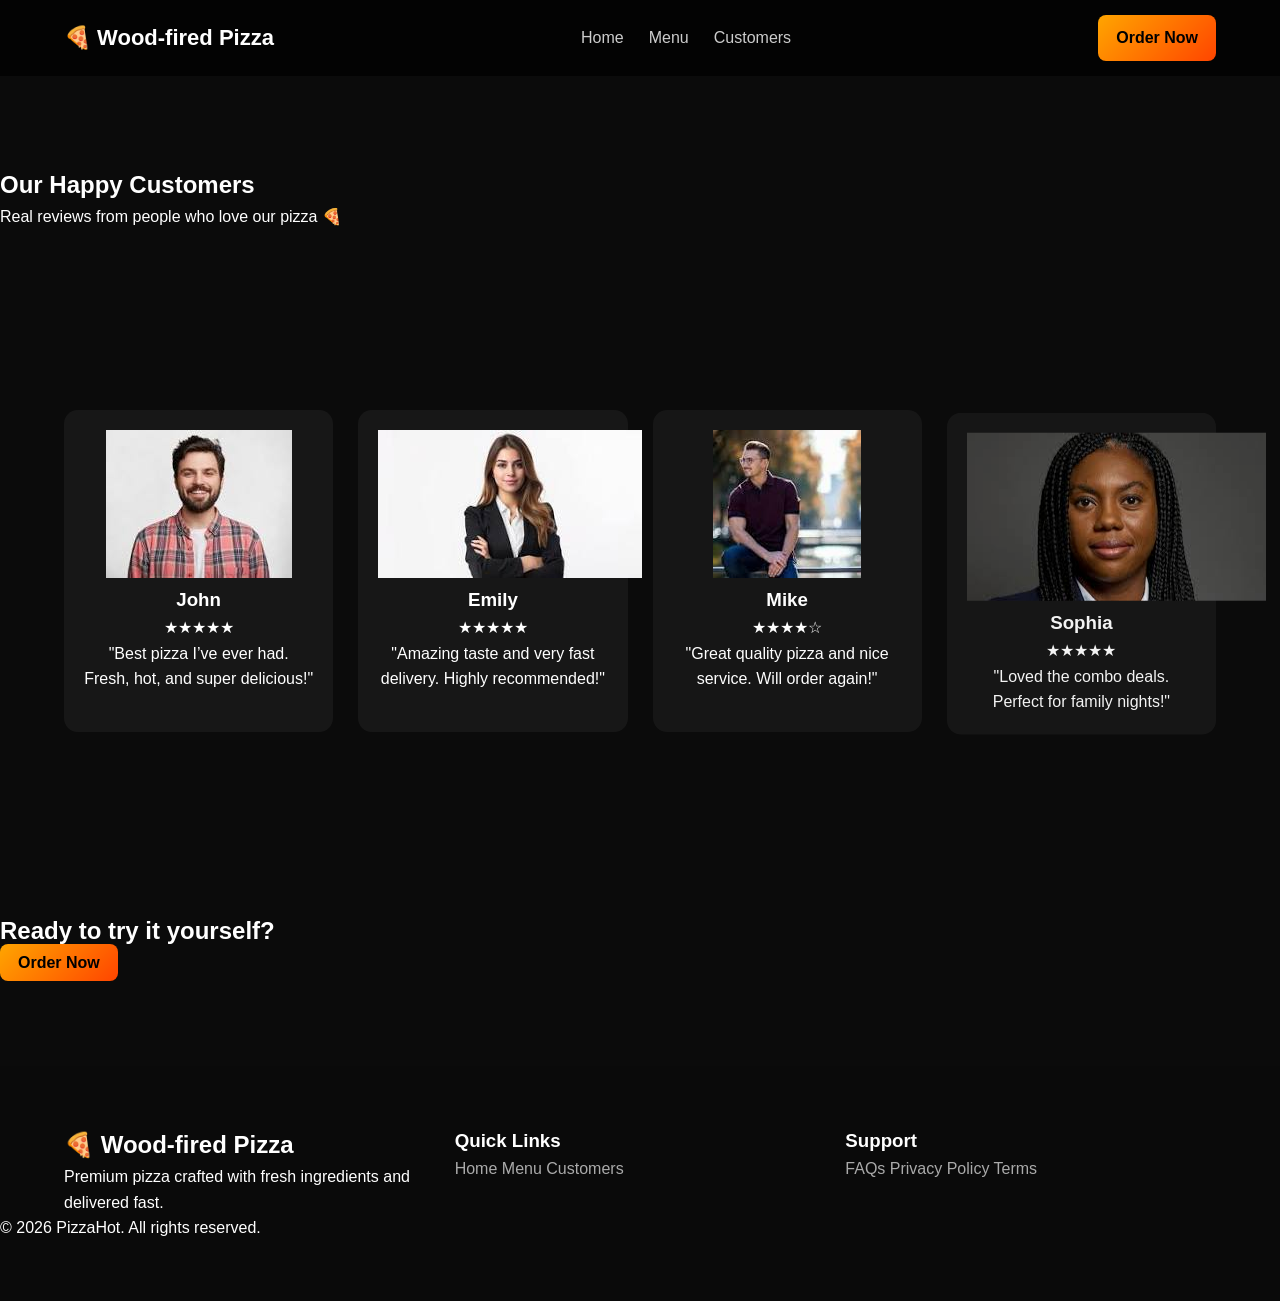
<file: customers.html>
<!DOCTYPE html>
<html lang="en">
<head>
  <meta charset="UTF-8">
  <meta name="viewport" content="width=device-width, initial-scale=1.0">
  <title>Customers - PizzaHot</title>

  <!-- MAIN CSS -->
  <link rel="stylesheet" href="style.css">

  <!-- GSAP -->
  <script src="https://cdnjs.cloudflare.com/ajax/libs/gsap/3.12.5/gsap.min.js"></script>
</head>

<body>

<!-- ===== HEADER ===== -->
<header class="header">
  <div class="container">

    <div class="logo">🍕 Wood-fired Pizza</div>

    <nav>
      <ul class="nav-list">
        <li><a href="index.html">Home</a></li>
        <li><a href="menu.html">Menu</a></li>
        <li><a href="#">Customers</a></li>
      </ul>
    </nav>

    <a href="menu.html" class="btn-order">Order Now</a>

  </div>
</header>

<!-- ===== HERO ===== -->
<section class="customers-hero">
  <h1>Our Happy Customers</h1>
  <p>Real reviews from people who love our pizza 🍕</p>
</section>

<!-- ===== CUSTOMER REVIEWS ===== -->
<section class="customers-section">

  <div class="container">

    <div class="customer-grid">

      <!-- CARD 1 -->
      <div class="customer-card">
        <img src="images/user 1.jpeg" alt="John">
        <h3>John</h3>
        <div class="stars">★★★★★</div>
        <p>"Best pizza I’ve ever had. Fresh, hot, and super delicious!"</p>
      </div>

      <!-- CARD 2 -->
      <div class="customer-card">
        <img src="images/user 2.jpeg" alt="Emily">
        <h3>Emily</h3>
        <div class="stars">★★★★★</div>
        <p>"Amazing taste and very fast delivery. Highly recommended!"</p>
      </div>

      <!-- CARD 3 -->
      <div class="customer-card">
        <img src="images/user 3.jpeg" alt="Mike">
        <h3>Mike</h3>
        <div class="stars">★★★★☆</div>
        <p>"Great quality pizza and nice service. Will order again!"</p>
      </div>

      <!-- CARD 4 -->
      <div class="customer-card">
        <img src="images/user 4.jpeg" alt="Sophia">
        <h3>Sophia</h3>
        <div class="stars">★★★★★</div>
        <p>"Loved the combo deals. Perfect for family nights!"</p>
      </div>

    </div>

  </div>

</section>

<!-- ===== CTA SECTION ===== -->
<section class="customer-cta">
  <h2>Ready to try it yourself?</h2>
  <a href="menu.html" class="btn-order">Order Now</a>
</section>

<!-- ===== FOOTER ===== -->
<footer class="footer">

  <div class="container footer-container">

    <div class="footer-col">
      <h2>🍕 Wood-fired Pizza</h2>
      <p>Premium pizza crafted with fresh ingredients and delivered fast.</p>
    </div>

    <div class="footer-col">
      <h3>Quick Links</h3>
      <a href="index.html">Home</a>
      <a href="menu.html">Menu</a>
      <a href="#">Customers</a>
    </div>

    <div class="footer-col">
      <h3>Support</h3>
      <a href="#">FAQs</a>
      <a href="#">Privacy Policy</a>
      <a href="#">Terms</a>
    </div>

  </div>

  <div class="footer-bottom">
    <p>© 2026 PizzaHot. All rights reserved.</p>
  </div>

</footer>

<!-- ===== JS (OPTIONAL ANIMATION) ===== -->
<script>
  gsap.from(".customer-card", {
    y: 60,
    opacity: 0,
    duration: 1,
    stagger: 0.2
  });
</script>

</body>
</html>
</file>
<file: style.css>
/* ===============================
   RESET  (Rupok)
================================= */
* {
  margin: 0;
  padding: 0;
  box-sizing: border-box;
  font-family: 'Segoe UI', Arial, sans-serif;
}

body {
  background: #0b0b0b;
  color: #fff;
  overflow-x: hidden;
  line-height: 1.6;
}

/* ===============================
   GLOBAL CONTAINER
================================= */
.container {
  width: 90%;
  max-width: 1200px;
  margin: auto;
}

/* ===============================
   SECTION BASE FIX (IMPORTANT)
================================= */
section {
  padding: 90px 0;
  position: relative;
  z-index: 1;
}

/* ===============================
   HEADER
================================= */
.header {
  position: sticky;
  top: 0;
  z-index: 2000;
  background: rgba(0,0,0,0.65);
  backdrop-filter: blur(15px);
  padding: 15px 0;
}

.header .container {
  display: flex;
  justify-content: space-between;
  align-items: center;
}

.logo {
  font-size: 22px;
  font-weight: bold;
}

.nav-list {
  display: flex;
  gap: 25px;
  list-style: none;
}

.nav-list a {
  color: #ccc;
  text-decoration: none;
  position: relative;
  transition: 0.3s;
}

.nav-list a:hover {
  color: #fff;
}

.nav-list a::after {
  content: "";
  position: absolute;
  bottom: -5px;
  left: 0;
  height: 2px;
  width: 0%;
  background: orange;
  transition: 0.3s;
}

.nav-list a:hover::after {
  width: 100%;
}

/* ===============================
   BUTTON
================================= */
.btn-order {
  background: linear-gradient(135deg, orange, #ff4500);
  padding: 10px 18px;
  border-radius: 8px;
  color: black;
  font-weight: bold;
  text-decoration: none;
  transition: 0.3s;
}

.btn-order:hover {
  transform: scale(1.05);
}

/* ===============================
   HERO
================================= */
.hero {
  height: 100vh;
  display: flex;
  align-items: center;
  position: relative;
  overflow: hidden;
}

.hero-bg {
  position: absolute;
  inset: 0;
  background: url("images/wood-fire.jpg") center/cover no-repeat;
  filter: blur(6px) brightness(0.35);
  transform: scale(1.1);
  z-index: 0;
}

.hero-overlay {
  position: absolute;
  inset: 0;
  background: radial-gradient(circle at 70% 30%, rgba(255,140,0,0.25), transparent);
  z-index: 1;
}

.hero-container {
  position: relative;
  z-index: 2;
  display: flex;
  justify-content: space-between;
  align-items: center;
}

.hero-text {
  max-width: 520px;
  background: rgba(0,0,0,0.35);
  padding: 25px;
  border-radius: 16px;
  backdrop-filter: blur(10px);
}

.hero-text h1 {
  font-size: 52px;
}

.hero-text p {
  color: #ccc;
  margin: 15px 0;
}

.hero-image img {
  width: 420px;
  filter: drop-shadow(0 0 30px rgba(255,120,0,0.5));
}

/* ================= LOCATIONS ======== (Sumon)========= */
.locations {
  padding: 80px 20px;
  background: #111;
  color: #fff;
}

.locations-grid {
  display: grid;
  grid-template-columns: repeat(auto-fit, minmax(250px, 1fr));
  gap: 20px;
}

.location-card img {
  width: 100%;
  height: 200px;
  object-fit: cover;
  border-radius: 10px;
  margin-bottom: 10px;
}

.location-card:hover {
  transform: translateY(-5px);
  background: #222;
}

/* ================= CONTACT ================= */
.contact {
  padding: 80px 20px;
  background: #0d0d0d;
  color: white;
}

.contact-form {
  max-width: 500px;
  margin: auto;
  display: flex;
  flex-direction: column;
  gap: 15px;
}

.contact-form input,
.contact-form textarea {
  padding: 12px;
  border: none;
  border-radius: 5px;
  outline: none;
}

.contact-form textarea {
  height: 120px;
  resize: none;
}

.contact-form button {
  background: #ff5a2c;
  color: white;
  padding: 12px;
  border: none;
  border-radius: 5px;
  cursor: pointer;
  transition: 0.3s;
}

.contact-form button:hover {
  background: #e14a1f;
}

/* =============================== */
/* LOCATIONS COMMENT FIXED */
/* =============================== */
.locations {
  padding: 80px 20px;
  background: #111;
  color: #fff;
}

/* =============================== */
.menu-hero {
  text-align: center;
  padding: 80px 20px 20px;
}

.menu-filter {
  text-align: center;
  margin-bottom: 30px;
}

.menu-filter button {
  margin: 5px;
  padding: 10px 20px;
  border: none;
  background: #222;
  color: white;
  border-radius: 8px;
  cursor: pointer;
}

.menu-filter button:hover,
.menu-filter .active {
  background: orange;
  color: black;
}

.menu-grid {
  display: grid;
  grid-template-columns: repeat(auto-fit, minmax(240px, 1fr));
  gap: 25px;
  padding: 0 5%;
}

.hidden {
  display: none !important;
}

.pizza-card {
  background: #1a1a1a;
  border-radius: 14px;
  overflow: hidden;
  transition: 0.3s;
}

.pizza-card:hover {
  transform: scale(1.05);
}

.pizza-card img {
  width: 100%;
  height: 200px;
  object-fit: cover;
}

.pizza-info {
  padding: 15px;
}

.pizza-info .bottom {
  display: flex;
  justify-content: space-between;
}

/* ============== (Mahi) ================= */
.customer-grid {
  display: grid;
  grid-template-columns: repeat(auto-fit, minmax(240px, 1fr));
  gap: 25px;
}

.customer-card {
  background: rgba(255,255,255,0.05);
  padding: 20px;
  border-radius: 14px;
  text-align: center;
}

/* =============================== */
.footer {
  background: #0a0a0a;
  padding: 60px 0;
}

.footer-container {
  display: grid;
  grid-template-columns: repeat(auto-fit, minmax(200px,1fr));
  gap: 20px;
}

/* FIXED BROKEN SELECTOR */
.footer a {
  color: #aaa;
  text-decoration: none;
}

.footer a:hover {
  color: orange;
}

/* ================= HERO BACKGROUND FIX ================= */
.hero-image {
  display: none;
}

.hero-bg {
  background: url("images/wood-fire.jpg") center/cover no-repeat !important;
  filter: none !important;
  transform: none !important;
}

.hero-overlay {
  background: linear-gradient(
    rgba(0, 0, 0, 0.75),
    rgba(0, 0, 0, 0.6)
  ) !important;
}

.hero-text {
  background: rgba(0, 0, 0, 0.5) !important;
  backdrop-filter: blur(8px);
}

/* ================= RESPONSIVE ================= */
@media (max-width: 768px) {

  .hero-container {
    flex-direction: column;
    text-align: center;
  }

  .hero-image img {
    width: 250px;
    margin-top: 20px;
  }

  .nav-list {
    display: none;
  }

  .cart-panel {
    position: relative;
    width: 100%;
    height: auto;
  }
}
</file>
